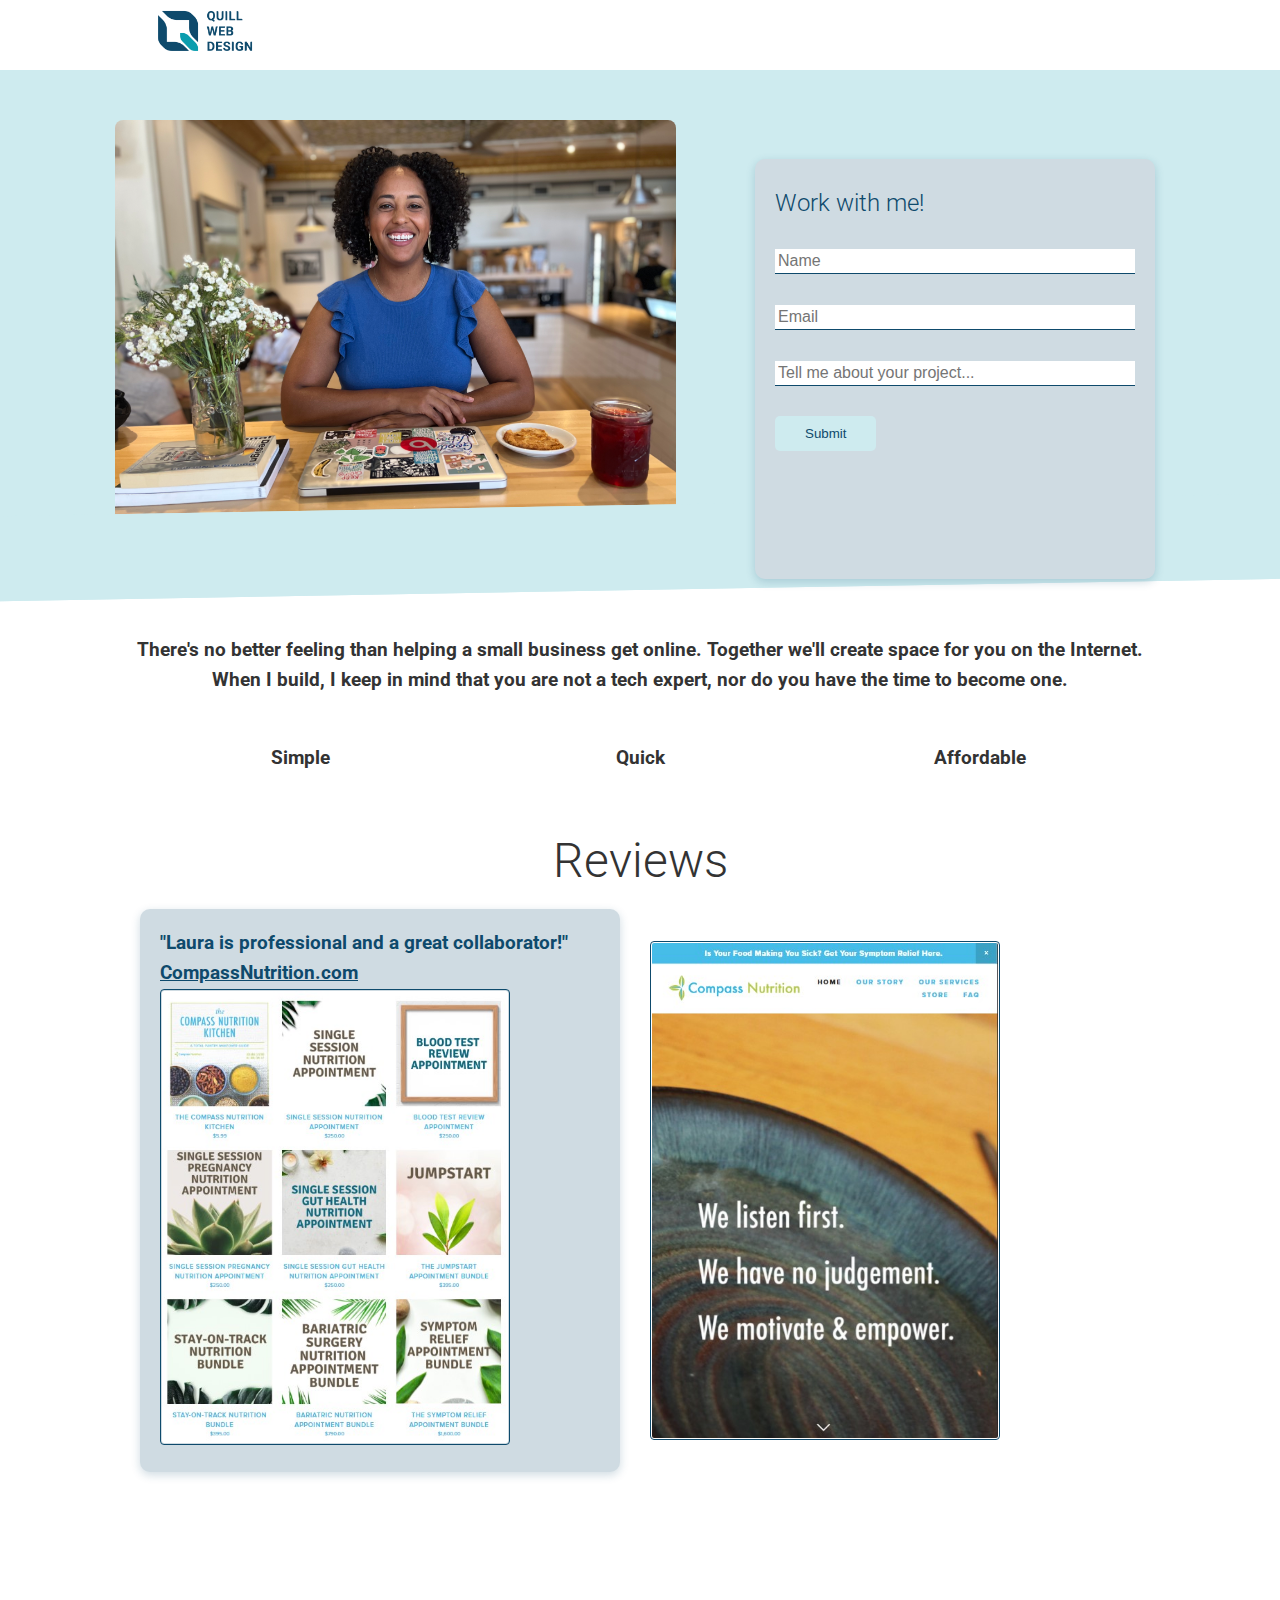
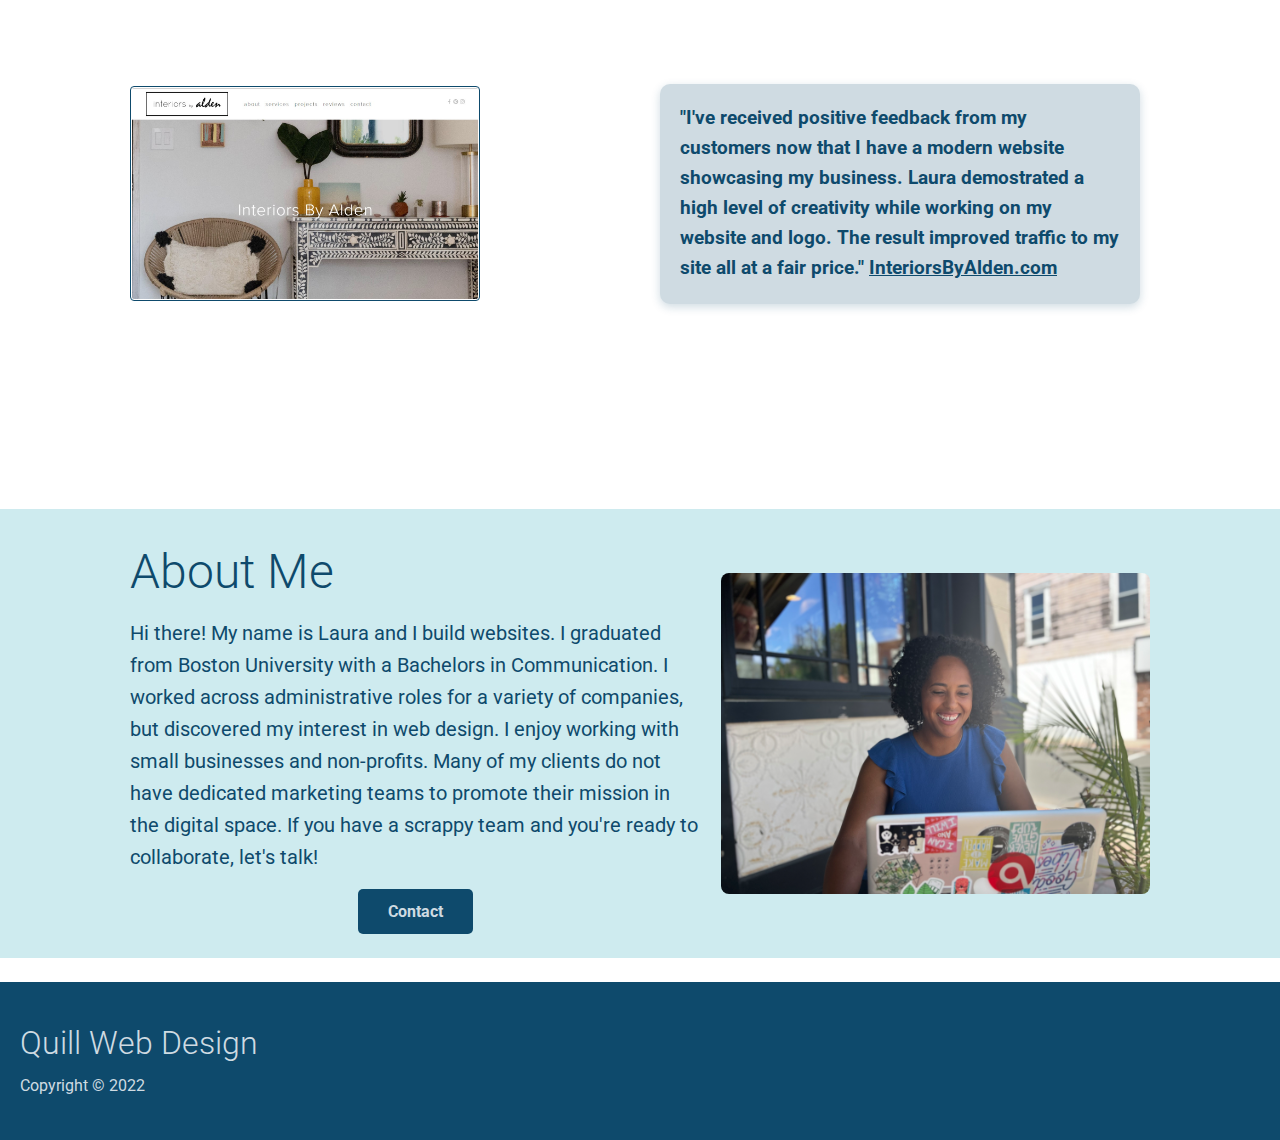
<file: index.html>
<!-- LiveServer short-term solution
    open manually using http://127.0.0.1:5500/index.html
    with this method i will need to save the file in order
    for the browser to update -->
<!DOCTYPE html> 
<html lang="en">
<head>
    <meta charset="UTF-8">
    <meta name="viewport" content="width=device-width, initial-scale=1.0">
    <link rel="stylesheet" href="https://cdnjs.cloudflare.com/ajax/libs/font-awesome/5.15.1/css/all.min.css" integrity="sha512-+4zCK9k+qNFUR5X+cKL9EIR+ZOhtIloNl9GIKS57V1MyNsYpYcUrUeQc9vNfzsWfV28IaLL3i96P9sdNyeRssA==" crossorigin="anonymous" />
    <link rel="stylesheet" href="./src/style/style.css">
    <link rel="stylesheet" href="./src/style/utilities.css">

    <title>Quill Web Design</title>
</head>
<body>
    <!-- Navbar -->
    <div class="navbar">
        <div class="container-1 flex">
                <nav>
                    <ul>
                        <li><img src="./src/img/logo-Original-Color.png"  alt="" class="logo"></li>
                        <li><a href="index.html">Home</a></li>
                    </ul>
                </nav>
        </div>
    </div>

    <!-- Home -->
    <section class="home">
        <div class="container grid">
            <div class="home-img">
                <img src="./src/img/quill web design home.JPEG" alt="black woman standing behind a counter in front of a computer">
            </div>

            <div class="home-form card">
                <h2>Work with me!</h2>
                <form name="QuillForm" accept-charset="utf-8" action="https://formspree.io/f/mqkoeqyq" method="post">
                    <div class="form-control">
                        <input type="text" id="name" name="name" placeholder="Name" required> 
                        <p id="nameInput"></p>
                    </div>
                    
                    <div class="form-control">
                        <input type="email" id="email" name="email" placeholder="Email" required>
                    </div>

                    <div class="form-control">
                        <input type="text" name="company" placeholder="Tell me about your project..." required>
                    </div>
                    <input type="submit" value="Submit" class="btn btn-primary">
                </form>
            </div>
        </div>
    </section>

    <!-- Services -->
    <section class="services">
        <div class="container">
            <h3 class="services-heading text-center my-1">
                There's no better feeling than helping a small business get online. Together
                we'll create space for you on the Internet. When I build, I keep in mind that
                you are not a tech expert, nor do you have the time to become one.
            </h3>
            <div class="grid-3 text-center my-4">
                <div>
                    <i class="fas fa-code fa-3x"></i>
                    <h3>Simple</h3>
                </div>
                <div>
                    <i class="fas fa-check fa-3x"></i>
                    <h3>Quick</h3>
                </div>
                <div>
                    <i class="fas fa-dollar-sign fa-3x"></i>
                    <h3>Affordable</h3>
                </div>
            </div>
        </div>
    </section>

    <!-- Reviews -->
    <section class="reviews">
        <h2 class="lg text-center">Reviews</h2>
        <div class="container grid">
            <div class="card">
                <!-- <img src="images/igpost2.jpg" alt=""> -->
                <h3>"Laura is professional and a great collaborator!" <a href="http://compassnutrition.com" target="_blank">CompassNutrition.com</a></h3>
                <img src="./src/img/igpost2.jpg" alt="">
            </div>
            <img src="./src/img/igpost.jpg" alt="">
            
            <img src="./src/img/homepageIBA.jpg" alt="">
            <div class="card">
                <h3>"I've received positive feedback from my customers now that I have a modern website showcasing my business. Laura demostrated a high level
                    of creativity while working on my website and logo. The result improved traffic to my site all at a fair price." 
                    <a href="http://interiorsbyalden.com" target="_blank">InteriorsByAlden.com</a>
                </h3>
            </div>
        </div>
    </section>

    <!-- About -->
    <section class="about bg-primary my-2 py-2">
        <div class="container grid">
            <div class="text-center">
                <h2 class="lg text-left">About Me</h2>
                <p class="lead text-left my-1">Hi there! My name is Laura and I build websites. I graduated from Boston University with a Bachelors in Communication.
                    I worked across administrative roles for a variety of companies, but discovered my interest in web design. I enjoy working with small 
                    businesses and non-profits. Many of my clients do not have dedicated marketing teams to promote their 
                    mission in the digital space. If you have a scrappy team and you're ready to collaborate, let's talk!
                </p>
                <a href="index.html" class="btn btn-dark">Contact</a>
            </div>
            <img src="./src/img/quill web design about.JPEG" alt="">
        </div>
    </section>

    <!-- Footer -->
    <div class="footer bg-dark py-3">
        <div class="containter grid grid">
            <div>
                <h1>Quill Web Design</h1>
                <p>Copyright &copy; 2022</p>
            </div>

            <div class="social">
                <a href="https://github.com/lauracastrotech" target ="_blank"><i class="fab fa-github fa-2x"></i></a>
                <a href="https://www.instagram.com/quillwebdesign/" target="_blank"><i class="fab fa-instagram fa-2x"></i></a>
                <a href="https://www.linkedin.com/in/lccastro/" target="_blank"><i class="fab fa-linkedin fa-2x"></i></a>
            </div>
        </div>
    </div>
    <!--Added JS for Chingu Solo project app-->
    <script src="validation.js"></script>
</body>
</html>
</file>
<file: src/style/style.css>
@import url('https://fonts.googleapis.com/css2?family=Roboto:wght@300&display=swap');

:root {
  --primary-color: #CEEBEF;
  --secondary-color: #0A9DAE;
  --dark-color: #0E4A6C;
  --light-color: #CFDBE2;
}

* {
  box-sizing: border-box;
  padding: 0;
  margin: 0;
}

body {
  font-family: 'Roboto', sans-serif;
  color: #333;
  line-height: 1.6;
}

ul {
  list-style-type: none;
}

a {
  text-decoration: none;
  font-weight: bold;
}


h1, h2 {
  font-weight: 300;
  line-height: 1.2;
  margin: 10px 0px;
}

p {
  margin: 10px 0px;
}

img {
  width: 100%;
}

/* Navbar */

.navbar {
  background-color: white;
  color: #0E4A6C;
  height: 70px;
}

.navbar .container {
  max-height: 150px;
  background-color: grey;
  width: 100%;

}

.navbar ul {
  display: flex;
  background-color: white;
}

.navbar a {
  color: #0E4A6C;
  padding: 10px;
  margin: 0px 5px;
  
}

.navbar a:hover {
  border-bottom: 2px #0E4A6C solid;
}

.navbar .flex {
  justify-content: space-between;
  align-content: flex-start;
  background-color: white;
}

.navbar img {
  width: 100%;
  max-height: 150px;
}

/* Home */
.home {
  height: 450px;
  background-color: var(--primary-color);
  color: #0E4A6C;
  position: relative;
}

.home h1 {
  font-size: 40px;
}

.home p {
  margin: 20px 0px;
}

.home img {
  border-radius: 8px;
}

.home .grid {
  overflow: visible;
  grid-template-columns: 55% 45%;
  gap: 30px;
} 

.home .grid .home-img{
  margin-top: 50px;
} 

.home-img {
  animation: slideInFromLeft 1s ease-in;
}

.home-form {
  position: relative;
  top: 60px;
  height: 420px;
  width: 400px;
  padding: 40px;
  z-index: 100;
  justify-self: flex-end;
  animation: slideInFromRight 1s ease-in;
}

.home-form .form-control {
  margin: 30px 0;
}

.home-form input[type='text'],
.home-form input[type='email'] {
  border: 0;
  border-bottom: 1px solid #0E4A6C;
  width: 100%;
  padding: 3px;
  font-size: 16px;
}

.home-form input:focus {
  outline: none;
}

.home::before,
.home::after {
  content: '';
  position: absolute;
  height: 85px;
  bottom: -70px;
  right: 0;
  left: 0;
  background: #CEEBEF;
  transform: skewY(-1deg);
  -webkit-transform: skewY(-1deg);
  -moz-transform: skewY(-1deg);
  -ms-transform: skewY(-1deg);
}

/* Services */
.services {
  padding-top: 100px;
  animation: slideInFromBottom 1s ease-in;
}

 .services-heading {
  max-width: 100%;
  margin: 50px auto auto;
 }

 .services .grid h3 {
  font-size: 35px;
 }

 .services .grid p {
  font-size: 20px;
  font-weight: bold;
 }

 /* Reviews */

 .reviews .grid {
  grid-template-columns: repeat(2, 1fr);
  grid-template-rows: repeat(2, 1fr);
 }

 .reviews .grid > *:first-child {
  grid-column: 1 / span 1;
  grid-row: 1 / span 1;
 }

 .reviews img {
  border: 1px solid #0E4A6C;
  border-radius: 4px;
  padding: 1px;
  width: 350px;
 }

 .reviews img:first-child {
  border: 1px solid #0E4A6C;
  border-radius: 4px;
  padding: 1px;
  width: 250px;
 }

.reviews a {
  font-style: bold;
  color: #0E4A6C;
  text-decoration: underline;
}

 .reviews a:hover {
  text-decoration: none;
  color: #0E4A6C;
 }

 /* About */
.about .grid {
  grid-template-columns: 4fr 3fr;
  grid: wrap;
}

.about img {
  border-radius: 8px;
}

/* Footer */
.footer .social a {
  margin: 0px 10px;
}

.footer > div:nth-child(1) {
  margin-left: 20px;
}

/*Animations */
@keyframes slideInFromLeft {
  0% {
    transform: translateX(-100%);
  }

  100% {
    transform: translateX(0);
  }
  
}

@keyframes slideInFromRight {
  0% {
    transform: translateX(100%);
  }

  100% {
    transform: translateX(0);
  }
  
}

@keyframes slideInFromTop {
  0% {
    transform: translateY(-100%);
  }

  100% {
    transform: translateX(0);
  }
  
}

@keyframes slideInFromBottom {
  0% {
    transform: translateY(100%);
  }

  100% {
    transform: translateX(0);
  }
  
}

/* Tablets and under */
@media (max-width: 768px) {
  
  .grid,
  .home .grid,
  .services .grid-3,
  .reviews .grid,
  .about .grid {
    grid-template-columns: 1fr;
    grid-template-rows: 1fr;
  }

  .services .grid-3 {
    padding: 50px;
  }

  .home {
    height: auto;
  }

  .home {
    text-align: center;
    margin-top: 40px;
    animation: slideInFromTop 1s ease-in;
  }

  .home-form {
    justify-self: center;
    margin: auto;
    animation: slideInFromBottom 1s ease-in;
  }

  .reviews .grid > *:first-child {
    grid-column: 1;
    grid-row: 1;
   }
    
}


/* Mobile */
@media (max-width: 500px) {

 .navbar {
    height: 100px;
  }
  .navbar .flex {
    flex-direction: column;
  }

  .navbar ul {
    padding: 10px;
    background-color: rgba(0,0,0,0.1);
  } 
}
</file>
<file: src/style/utilities.css>
.container {
  max-width: 1100px;
  margin: 0 auto;
  overflow: auto;
  padding: 0px 40px;
}

.container-1 {
  max-width: 1100px;
  margin: 0 auto;
  padding: 0px 40px;
}

.card {
  background-color: #CFDBE2;
  color: #0E4A6C;
  border-radius: 10px;
  box-shadow: 0 3px 10px rgba(14, 74, 108, 0.2);
  padding: 20px;
  margin: 10px;
}

.btn {
  display: inline-block;
  padding: 10px 30px;
  cursor: pointer;
  background: var(--primary-color);
  color: #0E4A6C;
  border: none;
  border-radius: 5px;
}

.btn-outline {
  background-color: transparent;
  border: 1px #0E4A6C solid;
}

.btn:hover {
  transform: scale(.98);
}

/* Backgrounds & colored buttons */
.bg-primary,
.btn-primary {
  background-color: var(--primary-color);
  color: #0E4A6C;
}

.bg-secondary,
.btn-secondary {
  background-color: var(--secondary-color);
  color: #0E4A6C;
}

.bg-dark,
.btn-dark {
  background-color: var(--dark-color);
  color: #CFDBE2;
}

.bg-light,
.btn-light {
  background-color: var(--light-color);
  color: #0E4A6C;
}

.bg-primary a,
.btn-primary a,
.bg-secondary a,
.btn-secondary a,
.bg-dark a,
.btn-dark a {
  color: #CFDBE2;
}

/* Text colors */
.text-primary {
  color: var(--primary-color);
}

.text-secondary {
  color: var(--secondary-color);
}

.text-dark {
  color: var(--dark-color);
}

.text-light {
  color: var(--light-color);
}

/* Text sizes */
.lead {
  font-size: 20px;
 }

.sm {
  font-size: 1rem;
 }
 
 .md {
  font-size: 2rem;
 }

 .lg {
  font-size: 3rem;
 }

 .xl {
  font-size: 4rem;
 }

.text-center {
  text-align: center;
}

.text-left {
  text-align: left;
}

.flex {
  display: flex;
  justify-content: space-between;
  align-items: center;
  height: 100%;
}

.grid {
  display: grid;
  grid-template-columns: repeat(2,1fr);
  gap: 20px;
  justify-content: center;
  align-items: center;
  height: 100%;
}

.grid-3 {
  display: grid;
  grid-template-columns: repeat(3,1fr);
}

/* Margin */
.my-1 {
  margin: 1rem 0;
}

.my-2 {
  margin: 1.5rem 0;
}

.my-3 {
  margin: 2rem 0;
}

.my-4 {
  margin: 3rem 0;
}

.my-5 {
  margin: 4rem 0;
}

.m-1 {
  margin: 1rem;
}

.m-2 {
  margin: 1.5rem;
}

.m-3 {
  margin: 2rem;
}

.m-4 {
  margin: 3rem;
}

.m-5 {
  margin: 4rem;
}

/* Padding */
.py-1 {
  padding: 1rem 0;
}

.py-2 {
  padding: 1.5rem 0;
}

.py-3 {
  padding: 2rem 0;
}

.py-4 {
  padding: 3rem 0;
}

.py-5 {
  padding: 4rem 0;
}

.p-1 {
  padding: 1rem;
}

.p-2 {
  padding: 1.5rem;
}

.p-3 {
  padding: 2rem;
}

.p-4 {
  padding: 3rem;
}

.p-5 {
  padding: 4rem;
}
</file>
